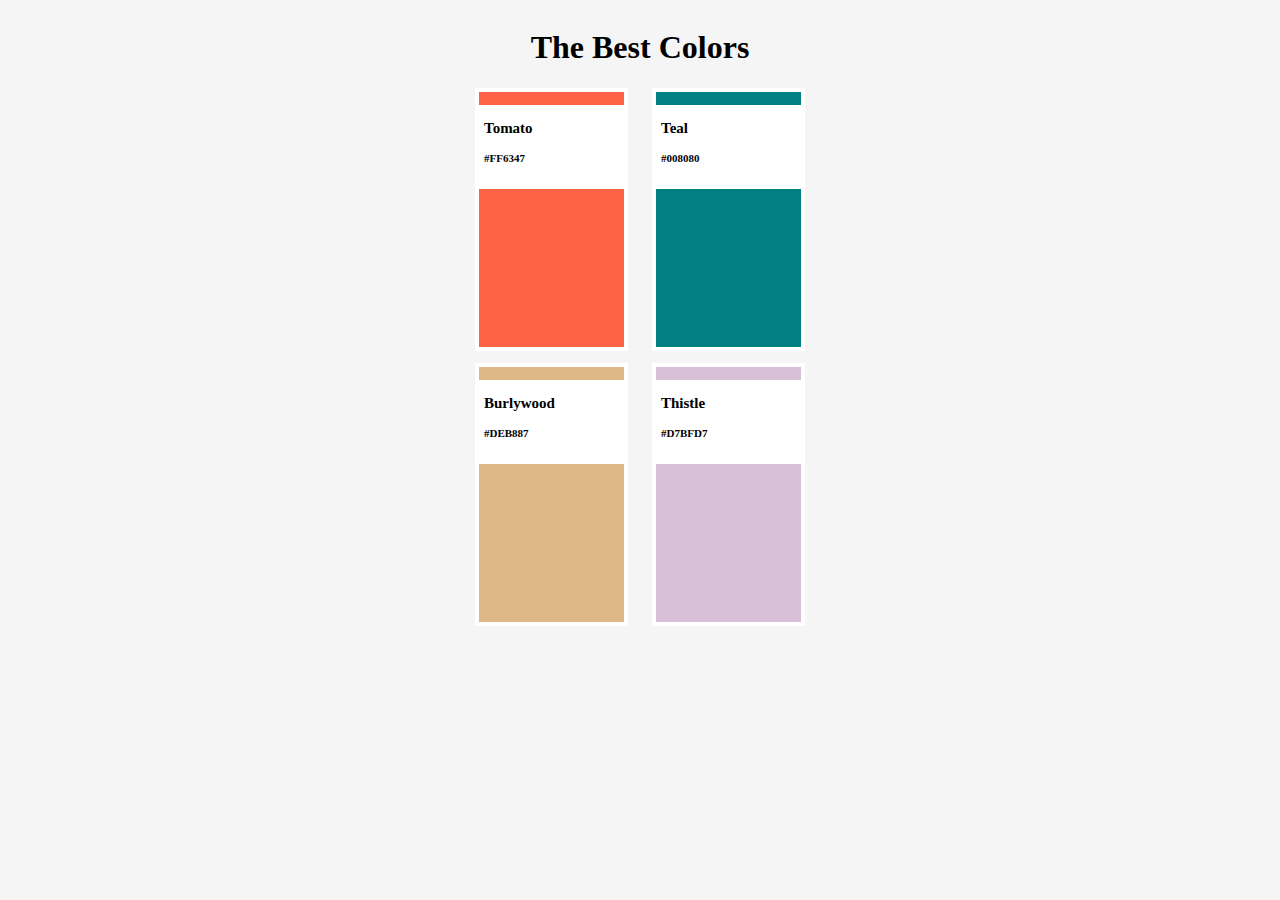
<file: 2022.07.11/index.html>
<!DOCTYPE html>
<html>
  <head>
    <meta charset="utf-8" />
    <meta name="viewport" content="width=device-width" />
    <link rel="stylesheet" href="style2.css" />
    <title>repl.it</title>
  </head>
  <body>
    <h1 class="title">The Best Colors</h1>
    <main class="colors">
      <!-- Tomato -->
      <div class="color">
        <div class="upper"></div>
        <div class="middle">
          <div class="middle_content">
            <div class="middle_colorname">Tomato</div>
            <div class="middle_colornumber">#FF6347</div>
          </div>
        </div>
        <div class="bottom"></div>
      </div>
      <!-- Teal -->
      <div class="color">
        <div class="upper"></div>
        <div class="middle">
          <div class="middle_content">
            <div class="middle_colorname">Teal</div>
            <div class="middle_colornumber">#008080</div>
          </div>
        </div>
        <div class="bottom"></div>
      </div>
      <!-- BurlyWood -->
      <div class="color">
        <div class="upper"></div>
        <div class="middle">
          <div class="middle_content">
            <div class="middle_colorname">Burlywood</div>
            <div class="middle_colornumber">#DEB887</div>
          </div>
        </div>
        <div class="bottom"></div>
      </div>
      <!-- Thistle -->
      <div class="color">
        <div class="upper"></div>
        <div class="middle">
          <div class="middle_content">
            <div class="middle_colorname">Thistle</div>
            <div class="middle_colornumber">#D7BFD7</div>
          </div>
        </div>
        <div class="bottom"></div>
      </div>
    </main>
  </body>
</html>
</file>
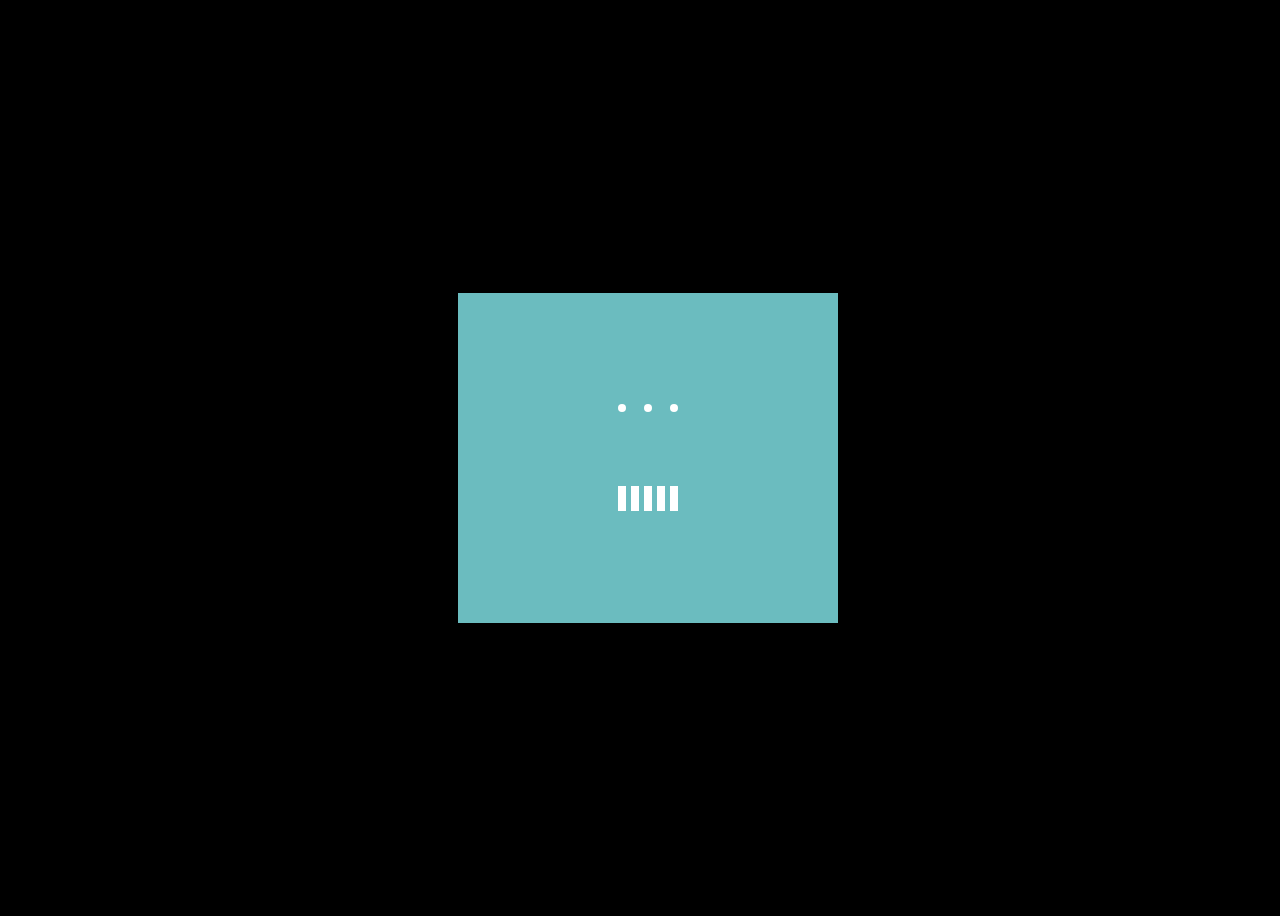
<file: 2022.07.12/index.html>
<!DOCTYPE html>
<html>
  <head>
    <meta charset="utf-8" />
    <meta name="viewport" content="width=device-width" />
    <title>repl.it</title>
    <link rel="stylesheet" href="style.css" />
  </head>
  <body>
    <div class="green-div">
      <div class="dots">
        <div class="dot"></div>
        <div class="dot"></div>
        <div class="dot"></div>
      </div>
      <div class="squares">
        <div class="square"></div>
        <div class="square"></div>
        <div class="square"></div>
        <div class="square"></div>
        <div class="square"></div>
      </div>
    </div>
  </body>
</html>
</file>
<file: 2022.07.11/style2.css>
body {
  background-color: #f5f5f5;
  display: flex;
  flex-direction: column;
  align-items: center;
  font-family: "Times New Roman", Times, serif;
}
.colors {
  display: flex;
  flex-wrap: wrap;
  justify-content: space-between;
  align-items: space-between;

  width: 330px;
  height: 550px;
}
.color {
  width: 145px;
  height: 255px;
  border: 4.5px solid white;
  position: relative;
}
.upper {
  height: 5%;
}
.middle {
  width: 100%;
  height: 33%;
  background-color: white;
  font-weight: 700;
  position: absolute;
  border: none;
}
.bottom {
  height: 62%;
  width: 100%;
  position: absolute;
  bottom: 0;
}

/* color 지정 */
.color:first-child > div:nth-child(odd) {
  background-color: tomato;
}
.color:nth-child(2) > div:nth-child(odd) {
  background-color: teal;
}
.color:nth-child(3) > div:nth-child(odd) {
  background-color: burlywood;
}
.color:last-child > div:nth-child(odd) {
  background-color: thistle;
}

/* font 위치조정 */
/* color is a relative father */
.middle_colorname {
  font-size: 15px;
  margin-bottom: 15px;
}
.middle_colornumber {
  font-size: 11px;
}
.middle_content {
  position: absolute;
  left: 5px;
  top: 15px;
}
</file>
<file: 2022.07.12/style.css>
body {
  display: flex;
  justify-content: center;
  align-items: center;
  background-color: black;
  width: 100vw;
  height: 100vh;
}
.green-div {
  display: flex;
  flex-direction: column;
  justify-content: center;
  align-items: center;
  background-color: #6bbcbf;
  height: 330px;
  width: 380px;
}

@keyframes rotateDots {
  from {
    transform: rotateZ(0deg);
  }
  to {
    transform: rotateZ(180deg);
  }
}

.dots {
  display: flex;
  justify-content: space-between;
  align-items: center;
  width: 60px;
  height: 60px;
  margin-bottom: 20px;
  animation: rotateDots 1s infinite;
}
.dot {
  background-color: white;
  height: 8px;
  width: 8px;
  border-radius: 50%;
}

.squares {
  display: flex;
  justify-content: space-between;
  align-items: center;
  width: 60px;
  height: 80px;
}

@keyframes changeScaleOfSquares {
  0% {
    transform: scaleY(1);
  }
  50% {
    transform: scaleY(2);
  }
  100% {
    transform: scaleY(1);
  }
}

.square {
  background-color: white;
  width: 8px;
  height: 25px;
  animation: changeScaleOfSquares 1s ease-out infinite;
}
.square:nth-child(2) {
  animation-delay: 0.1s;
}
.square:nth-child(3) {
  animation-delay: 0.2s;
}
.square:nth-child(4) {
  animation-delay: 0.3s;
}
.square:nth-child(5) {
  animation-delay: 0.4s;
}
</file>
